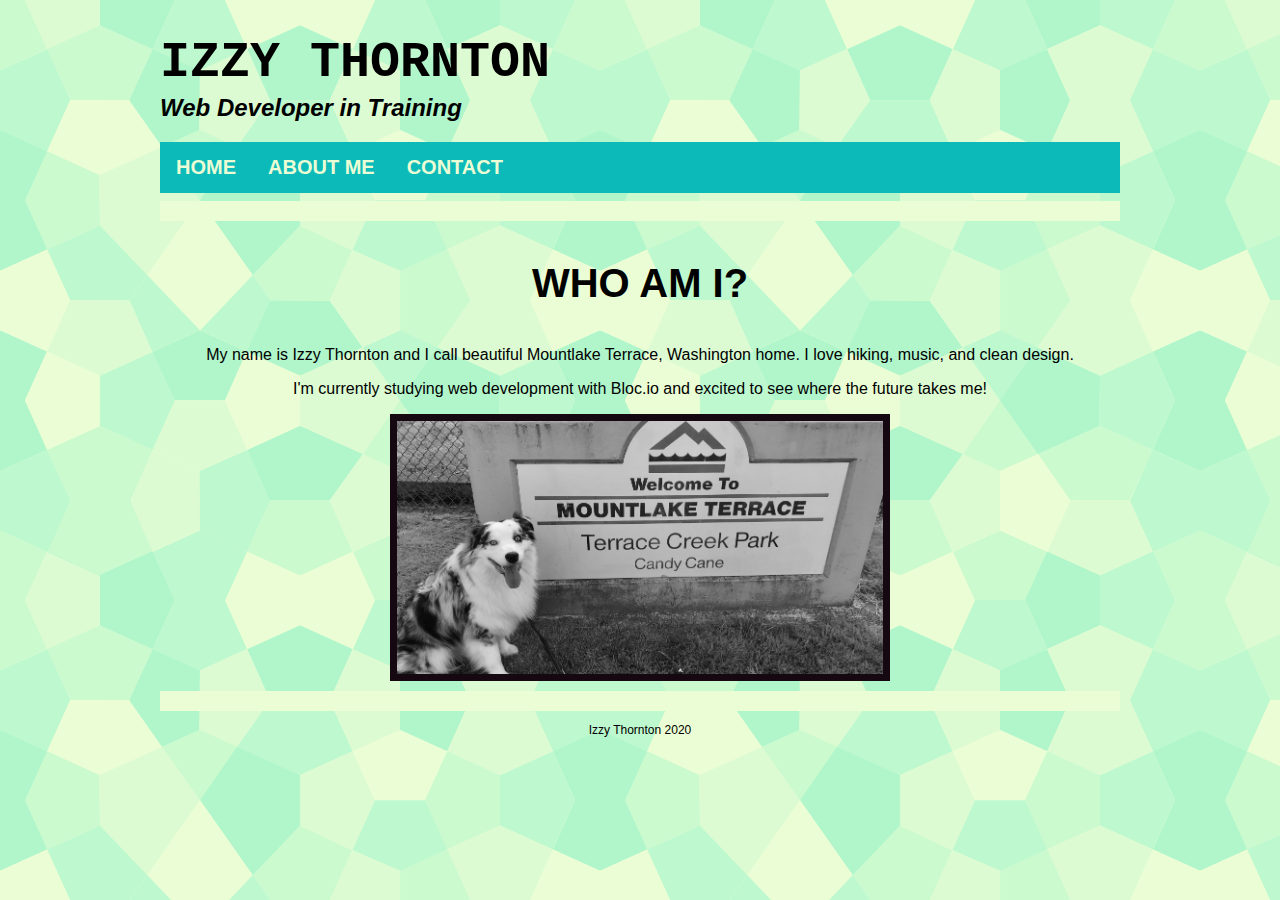
<file: index.html>
<!DOCTYPE html>
<html lang="en">
<!-- This is version 1 of the portfolio I'm creating through bloc.io -->
  <head>
    <meta charset="utf-8">
    <meta name="viewport" content="width=device=width">
    <title>Izzy's Portfolio</title>
    <link href="style.css" rel="stylesheet" type="text/css"/>
  </head>
<body>
  <header>
<!-- Heading/banner display -->
    <h1>Izzy Thornton</h1>
    <h2>Web Developer in Training</h2>
  </header>
<!-- Navigation bar to navigate to different web pages -->
  <nav class="main">
    <ul>
      <li><a href="index.html">HOME</a></li>
      <li><a href="aboutme.html">ABOUT ME</a></li>
      <li><a href="contact.html">CONTACT</a></li>
    </ul>
  </nav>
  <hr>
<!-- Very basic intro/information about me, less detailed than on aboutme.html -->
  <main class="home">
    <section>
      <h3>Who Am I?</h3>
      <p>My name is Izzy Thornton and I call beautiful Mountlake Terrace, Washington home. I love hiking, music, and clean design.</p>
      <p>I'm currently studying web development with Bloc.io and excited to see where the future takes me!</p>
      <img src="images/mountlaketerracesign.jpeg" alt="Australian Shepherd in front of Mountlake Terrace sign" width=500>
    </section>  
  </main>
  <footer>
    <hr>
    <p>Izzy Thornton 2020</p>
  </footer>
</body>
</html>
</file>
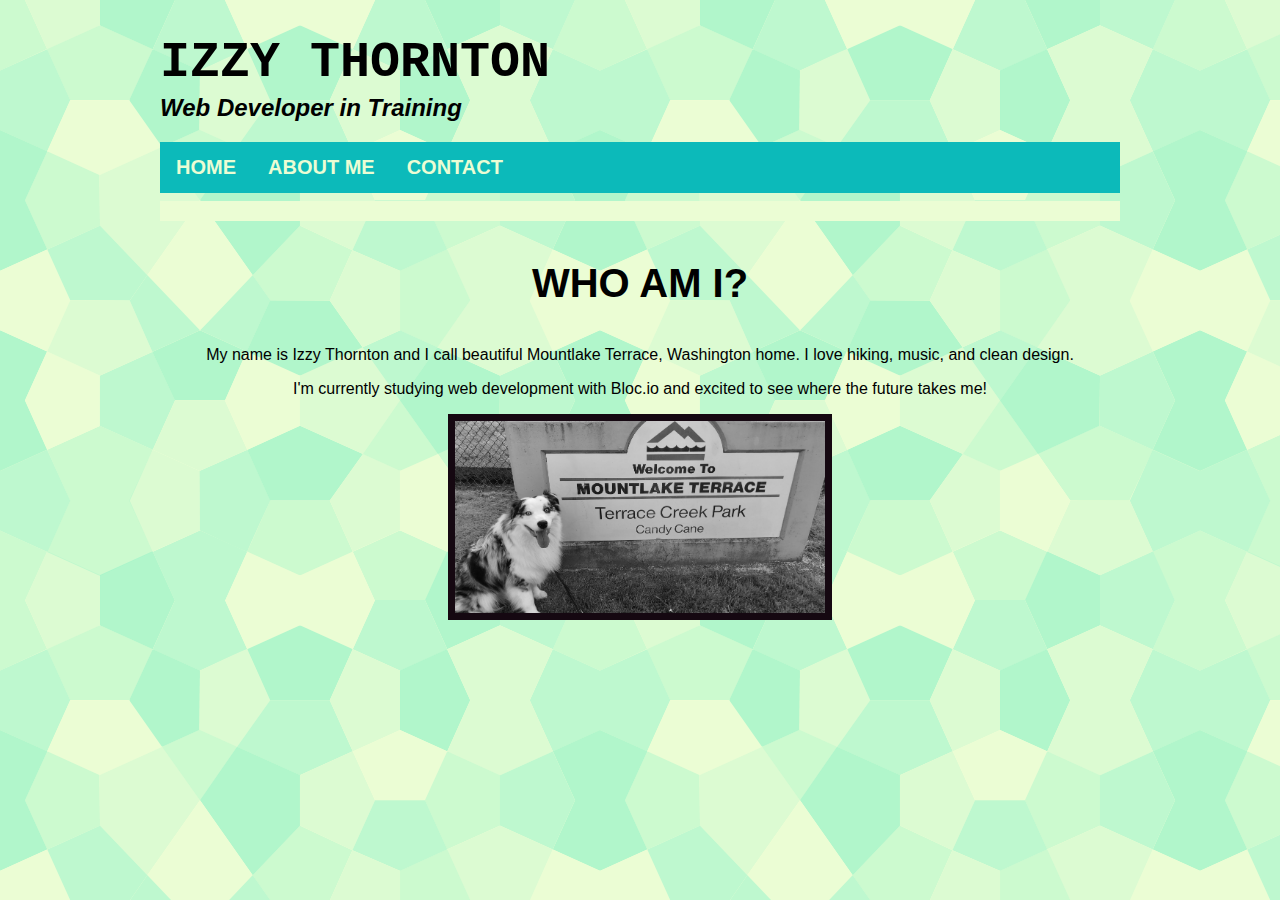
<file: Portfolio/index.html>
<!DOCTYPE html>
<html>
  <head>
    <meta charset="utf-8">
    <meta name="viewport" content="width=device=width">
    <title>Izzy's Portfolio</title>
    <link href="style.css" rel="stylesheet" type="text/css"/>
  </head>
<body>
  <header>
    <h1>Izzy Thornton</h1>
    <h2>Web Developer in Training</h2>
  </header>
  <nav class="main">
    <ul>
      <li><a href="index.html">HOME</a></li>
      <li><a href="aboutme.html">ABOUT ME</a></li>
      <li><a href="contact.html">CONTACT</a></li>
    </ul>
  </nav>
  <hr>
  <main class="home">
    <h3>Who Am I?</h3>
    <p>My name is Izzy Thornton and I call beautiful Mountlake Terrace, Washington home. I love hiking, music, and clean design.</p>
    <p>I'm currently studying web development with Bloc.io and excited to see where the future takes me!</p>
    <img src="images/mountlaketerracesign.jpeg" alt="Australian Shepherd in front of Mountlake Terrace sign" width="40%">
  </main>
</body>
</html>
</file>
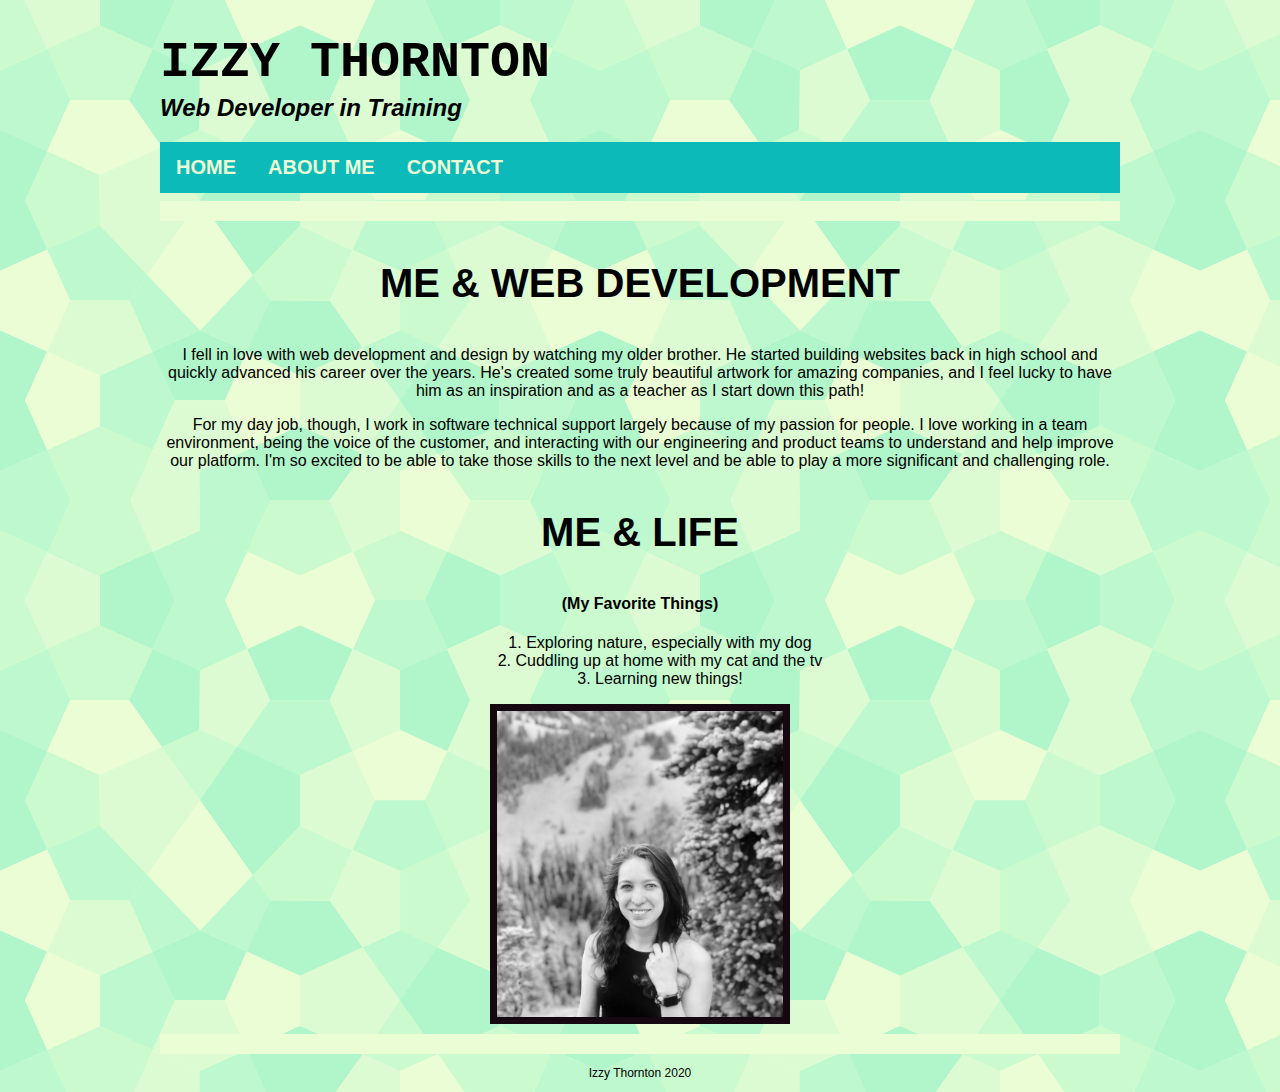
<file: aboutme.html>
<!DOCTYPE html>
<html lang="en">
<!-- This is version 1 of the portfolio I'm creating through bloc.io -->
    <head>
        <meta charset="utf-8">
        <meta name="viewport" content="width=device=width">
        <title>Izzy's Portfolio</title>
        <link href="style.css" rel="stylesheet" type="text/css"/>
    </head>
<body>
<!-- Heading/banner display -->
    <header>
        <h1>Izzy Thornton</h1>
        <h2>Web Developer in Training</h2>
    </header>
<!-- Navigation bar to navigate to different web pages -->
    <nav class="main">
        <ul>
          <li><a href="index.html">HOME</a></li>
          <li><a href="aboutme.html">ABOUT ME</a></li>
          <li><a href="contact.html">CONTACT</a></li>
        </ul>
    </nav>
    <hr>
<!-- Section with information about me and why I'm interested in web development -->
    <main>
      <section>
        <h3>Me & Web Development</h3>
        <p>I fell in love with web development and design by watching my older brother. He started building websites back in high school and quickly advanced his career over the years. He's created some truly beautiful artwork for amazing companies, and I feel lucky to have him as an inspiration and as a teacher as I start down this path!</p>
        <p>For my day job, though, I work in software technical support largely because of my passion for people. I love working in a team environment, being the voice of the customer, and interacting with our engineering and product teams to understand and help improve our platform. I'm so excited to be able to take those skills to the next level and be able to play a more significant and challenging role.</p>
      </section>
      <section class="aboutme">
        <h3>Me & Life</h3>
        <h4>(My Favorite Things)</h4>
        <ol>
          <li>Exploring nature, especially with my dog</li>
          <li>Cuddling up at home with my cat and the tv</li>
          <li>Learning new things!</li>
        </ol>
        <img src="images/me.jpeg" alt="A picture of me" width="300"/>
      </section>
    </main>
    <footer>
      <hr>
      <p>Izzy Thornton 2020</p>
    </footer>
</body>
</html>
</file>
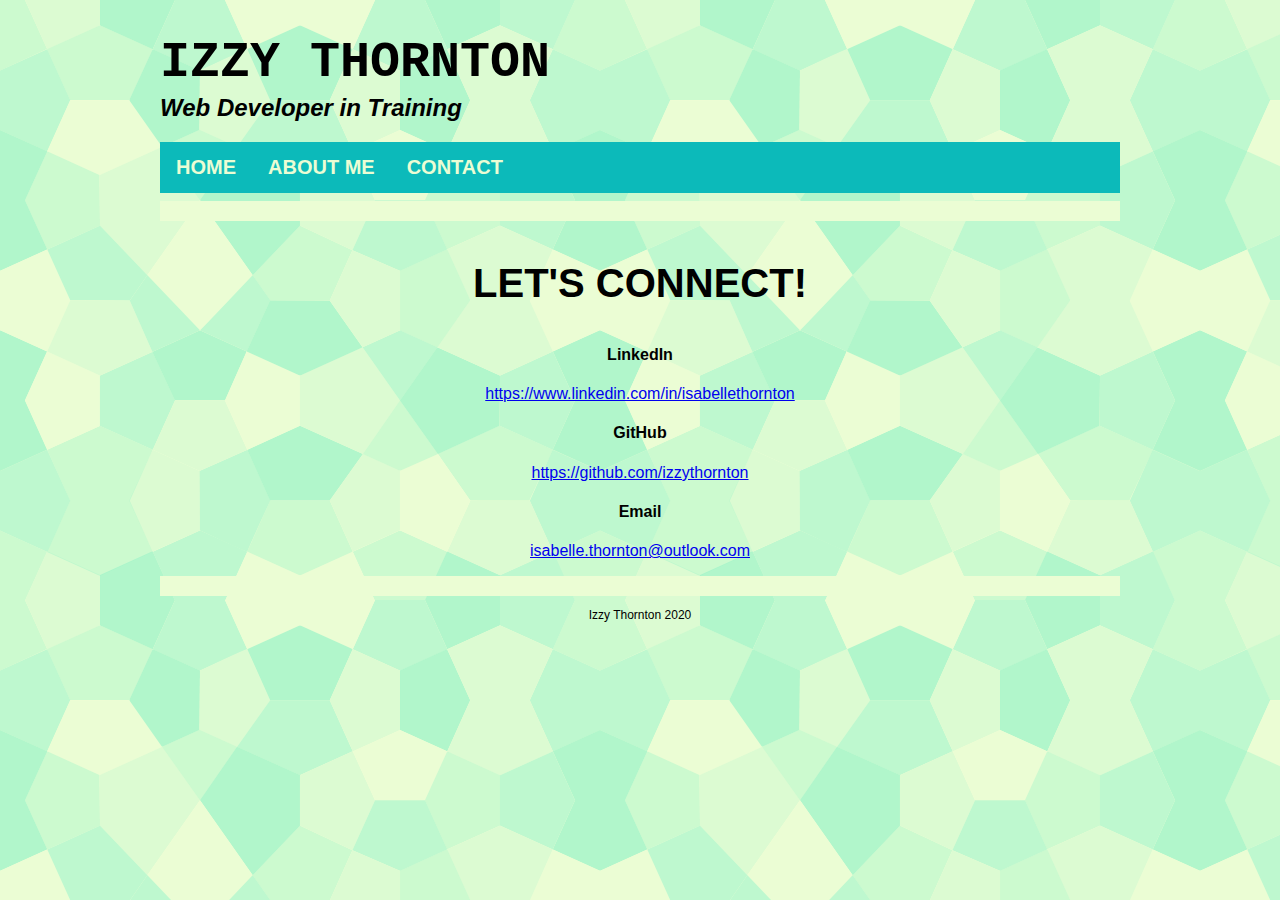
<file: contact.html>
<!DOCTYPE html>
<html lang="en">
<!-- This is version 1 of the portfolio I'm creating through bloc.io -->
    <head>
        <meta charset="utf-8">
        <meta name="viewport" content="width=device=width">
        <title>Izzy's Portfolio</title>
        <link href="style.css" rel="stylesheet" type="text/css"/>
      </head>
<body>
    <header>
<!-- Heading/banner display -->
        <h1>Izzy Thornton</h1>
        <h2>Web Developer in Training</h2>
      </header>
<!-- Navigation bar to navigate to different web pages -->
      <nav class="main">
        <ul>
          <li><a href="index.html">HOME</a></li>
          <li><a href="aboutme.html">ABOUT ME</a></li>
          <li><a href="contact.html">CONTACT</a></li>
        </ul>
      </nav>
      <hr>
      <main>
<!-- Information on the different ways to get in touch with me -->
        <h3>Let's Connect!</h3>
        <h4>LinkedIn</h4>
        <p><a href="https://www.linkedin.com/in/isabellethornton/">https://www.linkedin.com/in/isabellethornton</a></p>
        <h4>GitHub</h4>
        <p><a href="https://github.com/izzythornton">https://github.com/izzythornton</a></p>
        <h4>Email</h4>
        <p><a href="mailto:isabelle.thornton@outlook.com">isabelle.thornton@outlook.com</a></p>
      </main>
      <footer>
        <hr>
        <p>Izzy Thornton 2020</p>
      </footer>
</body>
</html>
</file>
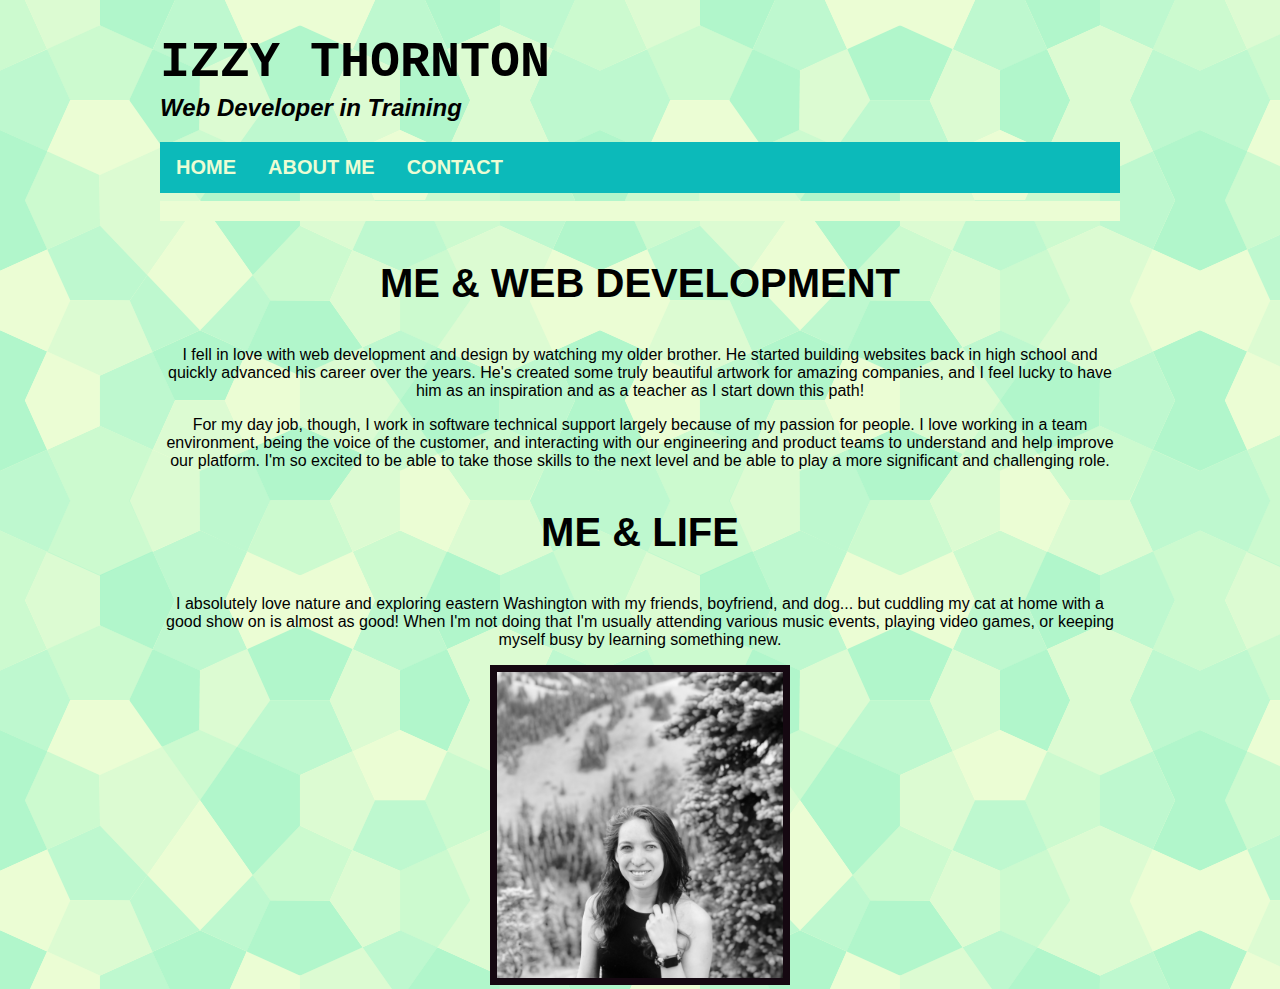
<file: Portfolio/aboutme.html>
<!DOCTYPE html>
<html>
    <head>
        <meta charset="utf-8">
        <meta name="viewport" content="width=device=width">
        <title>Izzy's Portfolio</title>
        <link href="style.css" rel="stylesheet" type="text/css"/>
      </head>
<body>
    <header>
        <h1>Izzy Thornton</h1>
        <h2>Web Developer in Training</h2>
    </header>
    <nav class="main">
        <ul>
          <li><a href="index.html">HOME</a></li>
          <li><a href="aboutme.html">ABOUT ME</a></li>
          <li><a href="contact.html">CONTACT</a></li>
        </ul>
      </nav>
      <hr>
    <main>
        <h3>Me & Web Development</h3>
        <p>I fell in love with web development and design by watching my older brother. He started building websites back in high school and quickly advanced his career over the years. He's created
           some truly beautiful artwork for amazing companies, and I feel lucky to have him as an inspiration and as a teacher as I start down this path!</p>
        <p>For my day job, though, I
           work in software technical support largely because of my passion for people. I love working in a team environment, being the voice of the customer, and interacting with
           our engineering and product teams to understand and help improve our platform. I'm so excited to be able to take those skills to the next level and be able to play a more significant
           and challenging role.</p>
        <h3>Me & Life</h3>
        <p>I absolutely love nature and exploring eastern Washington with my friends, boyfriend, and dog... but cuddling my cat at home with a good show on is almost as good! When I'm not
           doing that I'm usually attending various music events, playing video games, or keeping myself busy by learning something new.</p>
        <img src="images/me.jpeg"/ alt="A picture of me" width="300px"/>
    </main>
</body>
</html>
</file>
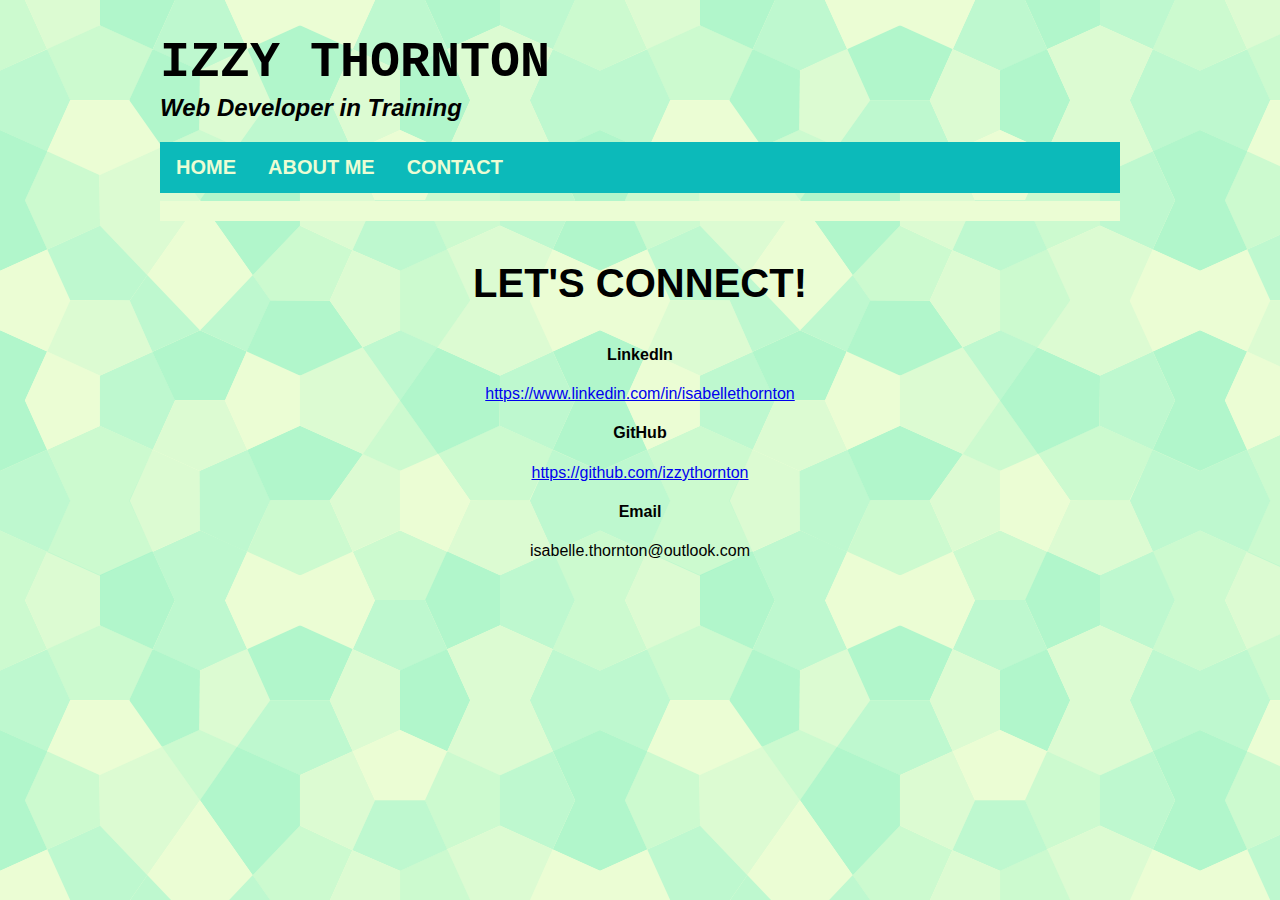
<file: Portfolio/contact.html>
<!DOCTYPE html>
<html>
    <head>
        <meta charset="utf-8">
        <meta name="viewport" content="width=device=width">
        <title>Izzy's Portfolio</title>
        <link href="style.css" rel="stylesheet" type="text/css"/>
      </head>
<body>
    <header>
        <h1>Izzy Thornton</h1>
        <h2>Web Developer in Training</h2>
      </header>
      <nav class="main">
        <ul>
          <li><a href="index.html">HOME</a></li>
          <li><a href="aboutme.html">ABOUT ME</a></li>
          <li><a href="contact.html">CONTACT</a></li>
        </ul>
      </nav>
      <hr>
      <main>
        <h3>Let's Connect!</h3>
        <h4>LinkedIn</h4>
        <p><a href="https://www.linkedin.com/in/isabellethornton/">https://www.linkedin.com/in/isabellethornton</a></p>
        <h4>GitHub</h4>
        <p><a href="https://github.com/izzythornton">https://github.com/izzythornton</a></p>
        <h4>Email</h4>
        <p>isabelle.thornton@outlook.com</p>
      </main>
</body>
</html>
</file>
<file: style.css>
/* GENERAL STYLING */
* {
    box-sizing: border-box;
    font-family:"Trebuchet MS", Helvetica, sans-serif;
}

h1 {
    font-family: "Courier New", Courier, monospace;
    text-transform: uppercase;
    font-size: 50px;
    text-align: left;
}

h2 {
    font-style: italic;
    text-align: left;
    margin-top: -30px;
}

h3 {
    text-transform: uppercase;
    text-align: center;
    font-size: 40px;
}

h4 .aboutme {
    margin-top: -30px;
}

hr {
    width: 100%;
    height: 10px;
    background-color: #EBFDD4;
    border: none;
    padding: 10px;
}

ol {
    list-style-position: inside;
}

/* IMAGE STYLING */
img {
    border: 7px solid #150811;
}

/* NAVIGATION BAR */
ul {
    list-style-type: none;
    margin: 0;
    padding: 0;
    overflow: hidden;
    background-color: #0CBABA;
  }
  
ul li {
    float: left;
  }


  
li a {
    font-weight: bold;
    font-size: 20px;
    display: block;
    color: #EBFDD4;
    padding: 14px 16px;
    text-decoration: none;
  }

a:hover {
    color: #150811;
}

a:active {
    color: #B1F6CB;
}

/* BODY */
body {
    background-image: url("images/congruent_pentagon.png");
    text-align: center;
    width: 75%;
    margin: auto;
  }

/* FOOTER */
  footer {
    font-size: 12px;
}
</file>
<file: Portfolio/style.css>
* {
    box-sizing: border-box;
    font-family:"Trebuchet MS", Helvetica, sans-serif;
}

h1 {
    font-family: "Courier New", Courier, monospace;
    text-transform: uppercase;
    font-size: 50px;
    text-align: left;
}

h2 {
    font-style: italic;
    text-align: left;
    margin-top: -30px;
}

h3 {
    text-transform: uppercase;
    text-align: center;
    font-size: 40px;
}

ul {
    list-style-type: none;
    margin: 0;
    padding: 0;
    overflow: hidden;
    background-color: #0CBABA;
  }
  
li {
    float: left;
  }
  
li a {
    font-weight: bold;
    font-size: 20px;
    display: block;
    color: #EBFDD4;
    padding: 14px 16px;
    text-decoration: none;
  }

a:hover {
    color: #150811;
}

a:active {
    color: #B1F6CB;
}

body {
    background-image: url("images/congruent_pentagon.png");
    text-align: center;
    width: 75%;
    margin: auto;
  }

img {
    border: 7px solid #150811;
}

hr {
    width: 100%;
    height: 10px;
    background-color: #EBFDD4;
    border: none;
    padding: 10px;
}
</file>
